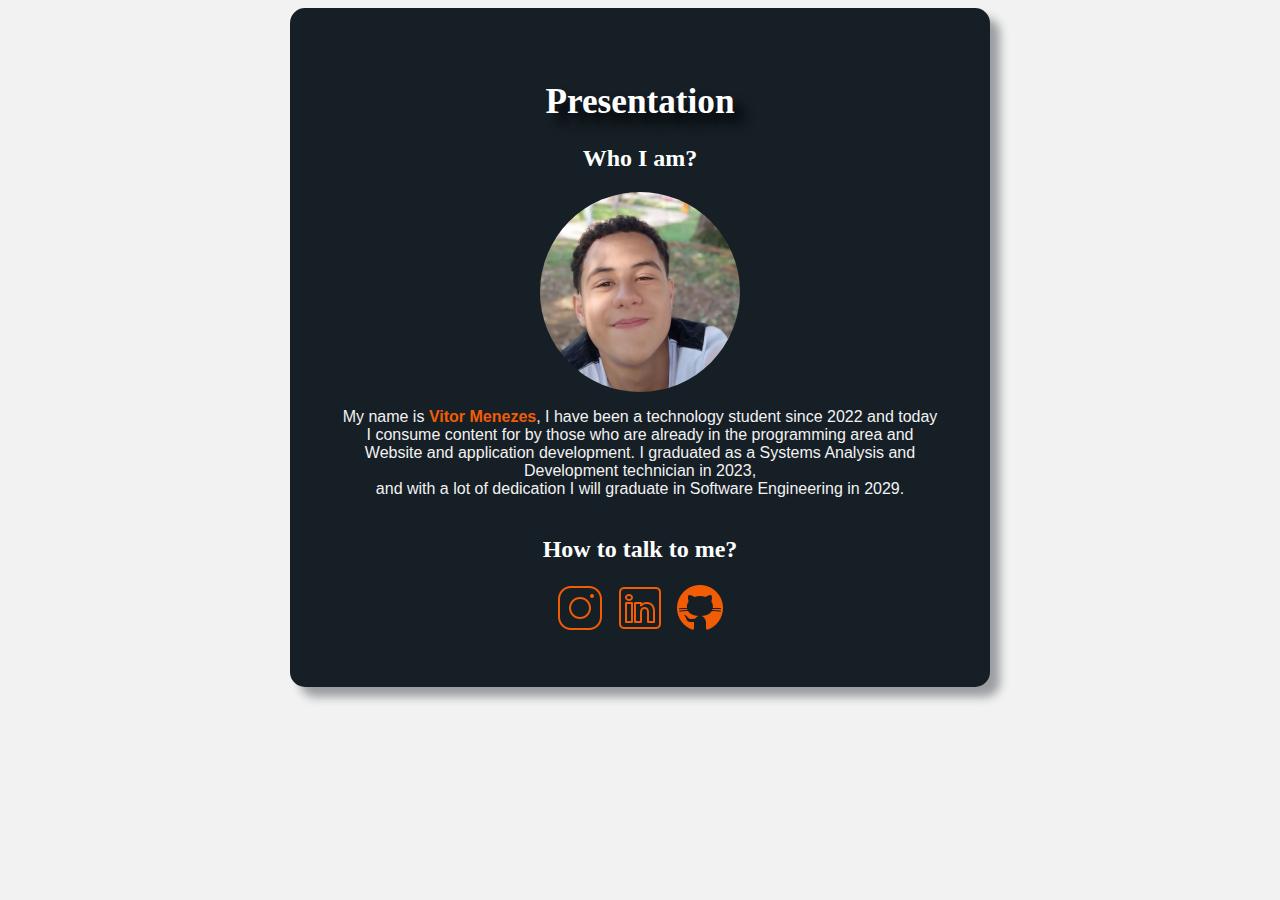
<file: MARK001 - APRESENTAÇÃO/index.html>
<!DOCTYPE html>
<html lang="pt-br">
<head>
    <meta charset="UTF-8">
    <meta name="viewport" content="width=device-width, initial-scale=1.0">
    <link rel="shortcut icon" href="html.icon.png" type="image/x-icon">
    <link rel="stylesheet" href="style.css">
    <link rel="shortcut icon" href="carta-v.png" type="image/x-icon">
    <title>Social</title>
    <style>
        .minha-imagem {
            width: 200px;
            height: 200px;
            border-radius: 50%;
            object-fit: cover;
            text-align: center;
        }
    </style>
</head>
<body>
    <main>
    <h1>Presentation</h1>
    <h2 class="h22">Who I am?</h2>

    <div class="center">
    <img src="vitor400.png" alt="vitor.imagem" class="minha-imagem">
    </div>

    <p class="mynome">My name is <strong>Vitor Menezes</strong>, I have been a technology student since 2022 and today I consume content for by those who are already in the programming area and<br>Website and application development. I graduated as a Systems Analysis and Development technician in 2023, <br>and with a lot of dedication I will graduate in Software Engineering in 2029.</br></br></p>

        <h2>How to talk to me?</h2>
            <div class="container">
                <abbr title="instagram"><a href="https://www.instagram.com/ovitormenezes/" target="_blank" rel="external"><img src="icons8-instagram-50.png" alt="25"></a></abbr>
                <abbr title="Linkedin"><a href=https://www.linkedin.com/in/vitor-menezes-38a96034a/ target="_blank" rel="external"><img src="icons8-linkedin-50.png" alt="25"></a></abbr>
                <abbr title="Github"><a href=https://github.com/VitorMenezes2005?tab=repositories target="_blank" rel="external"><img src="icons8-github-50.png" alt="25   "></a></abbr>
            </div>
    </main>
</body>
</html>
</file>
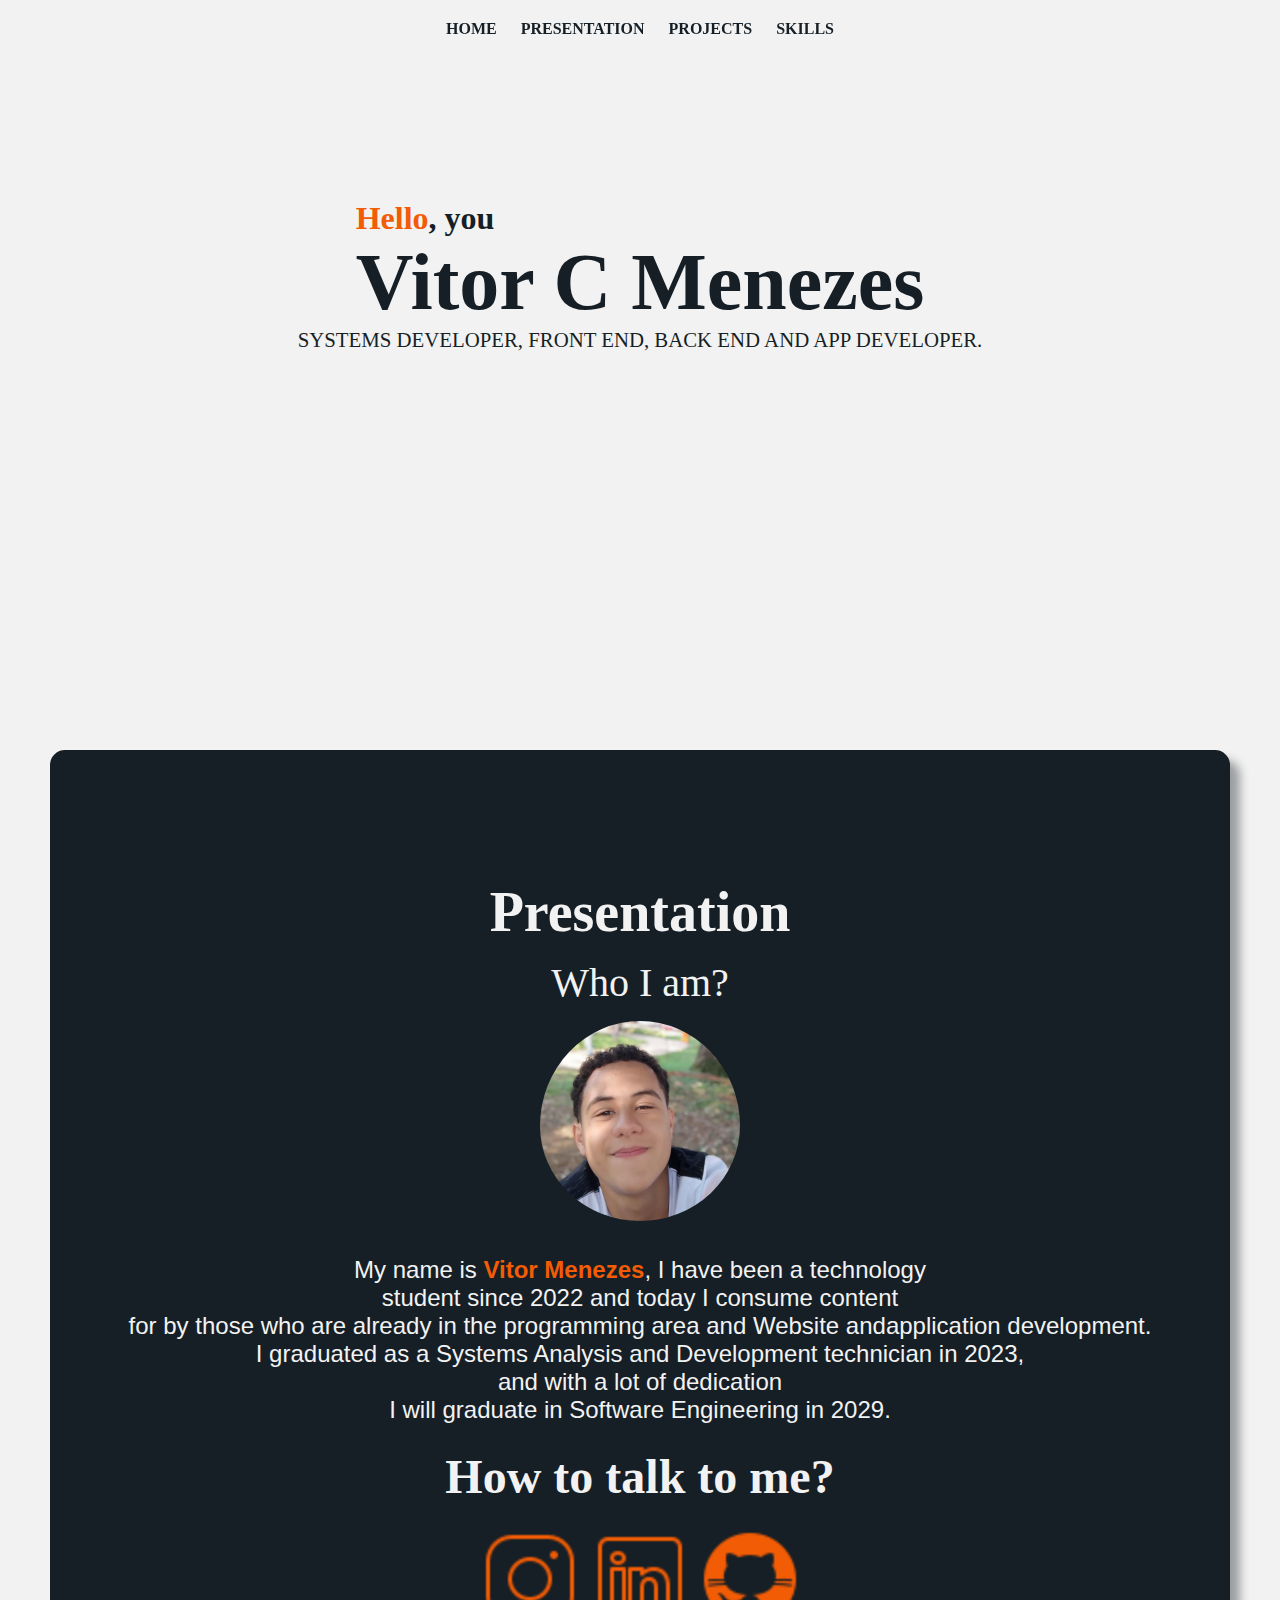
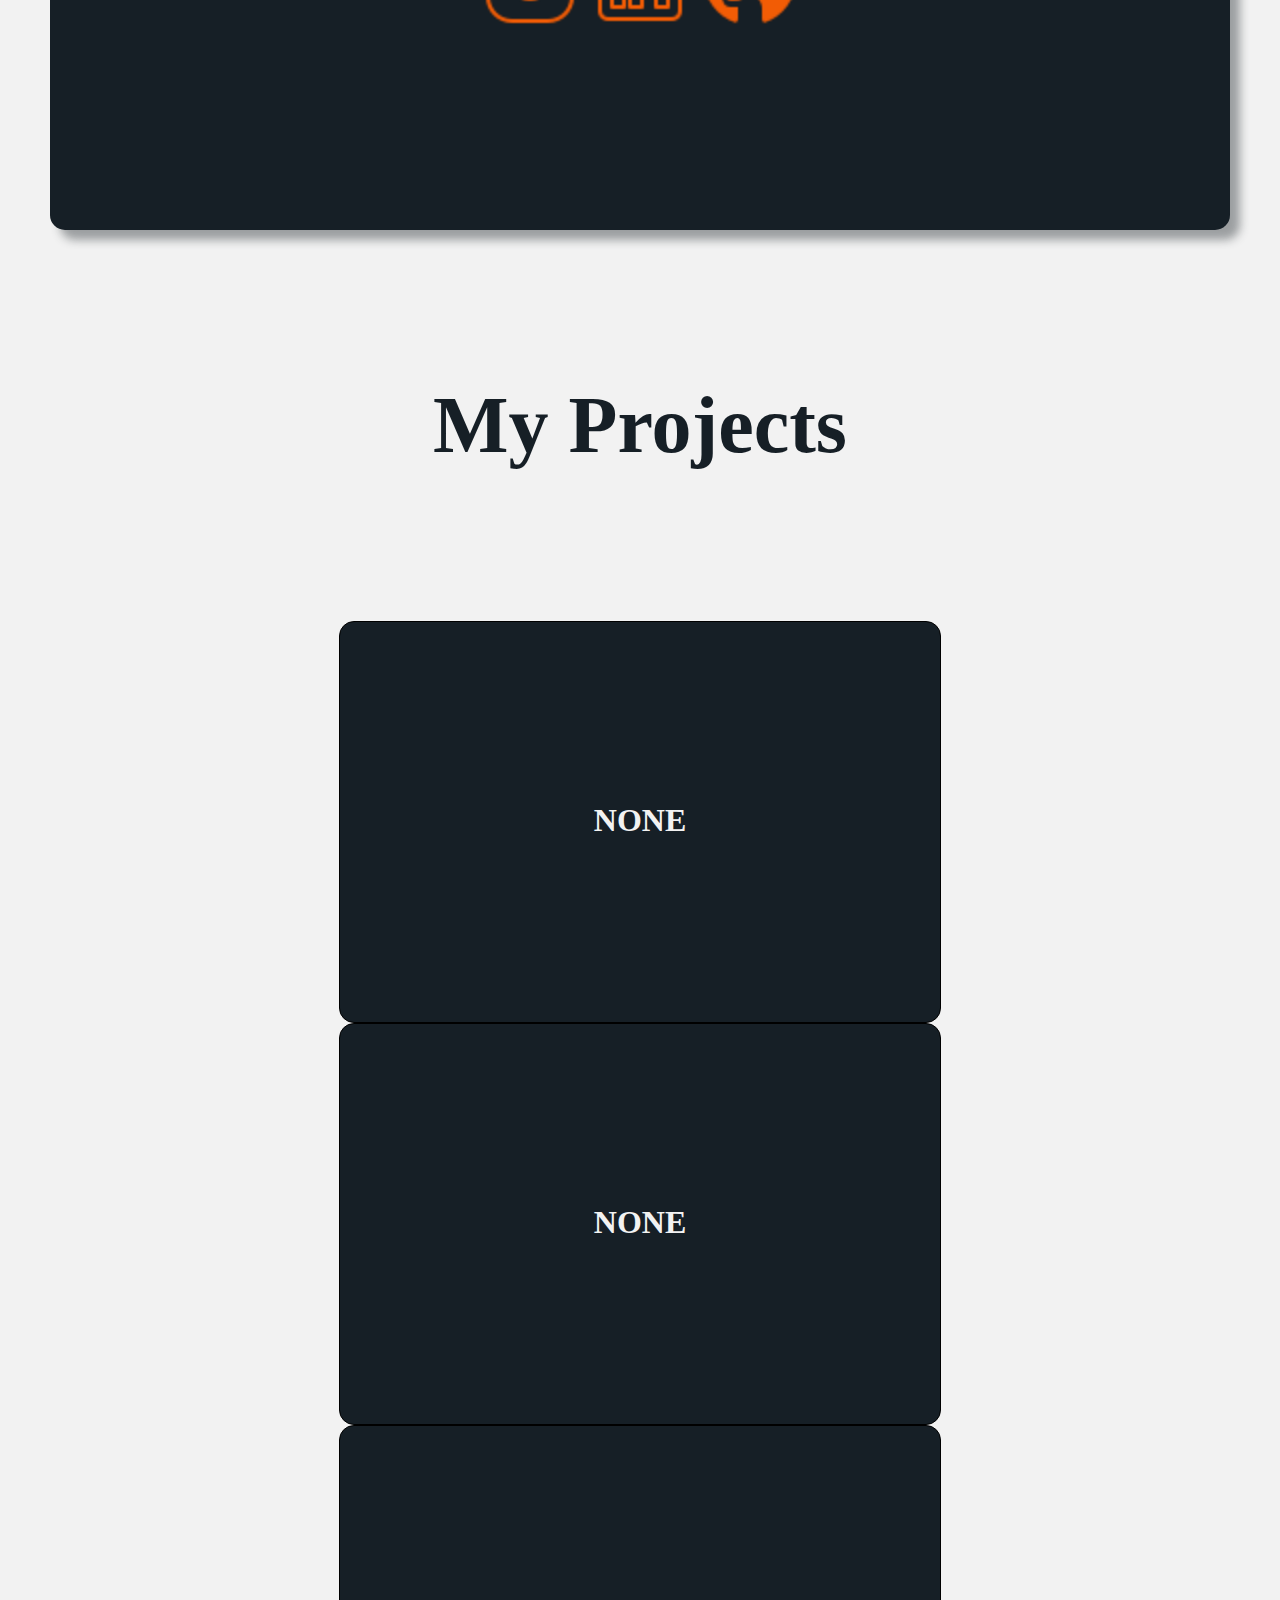
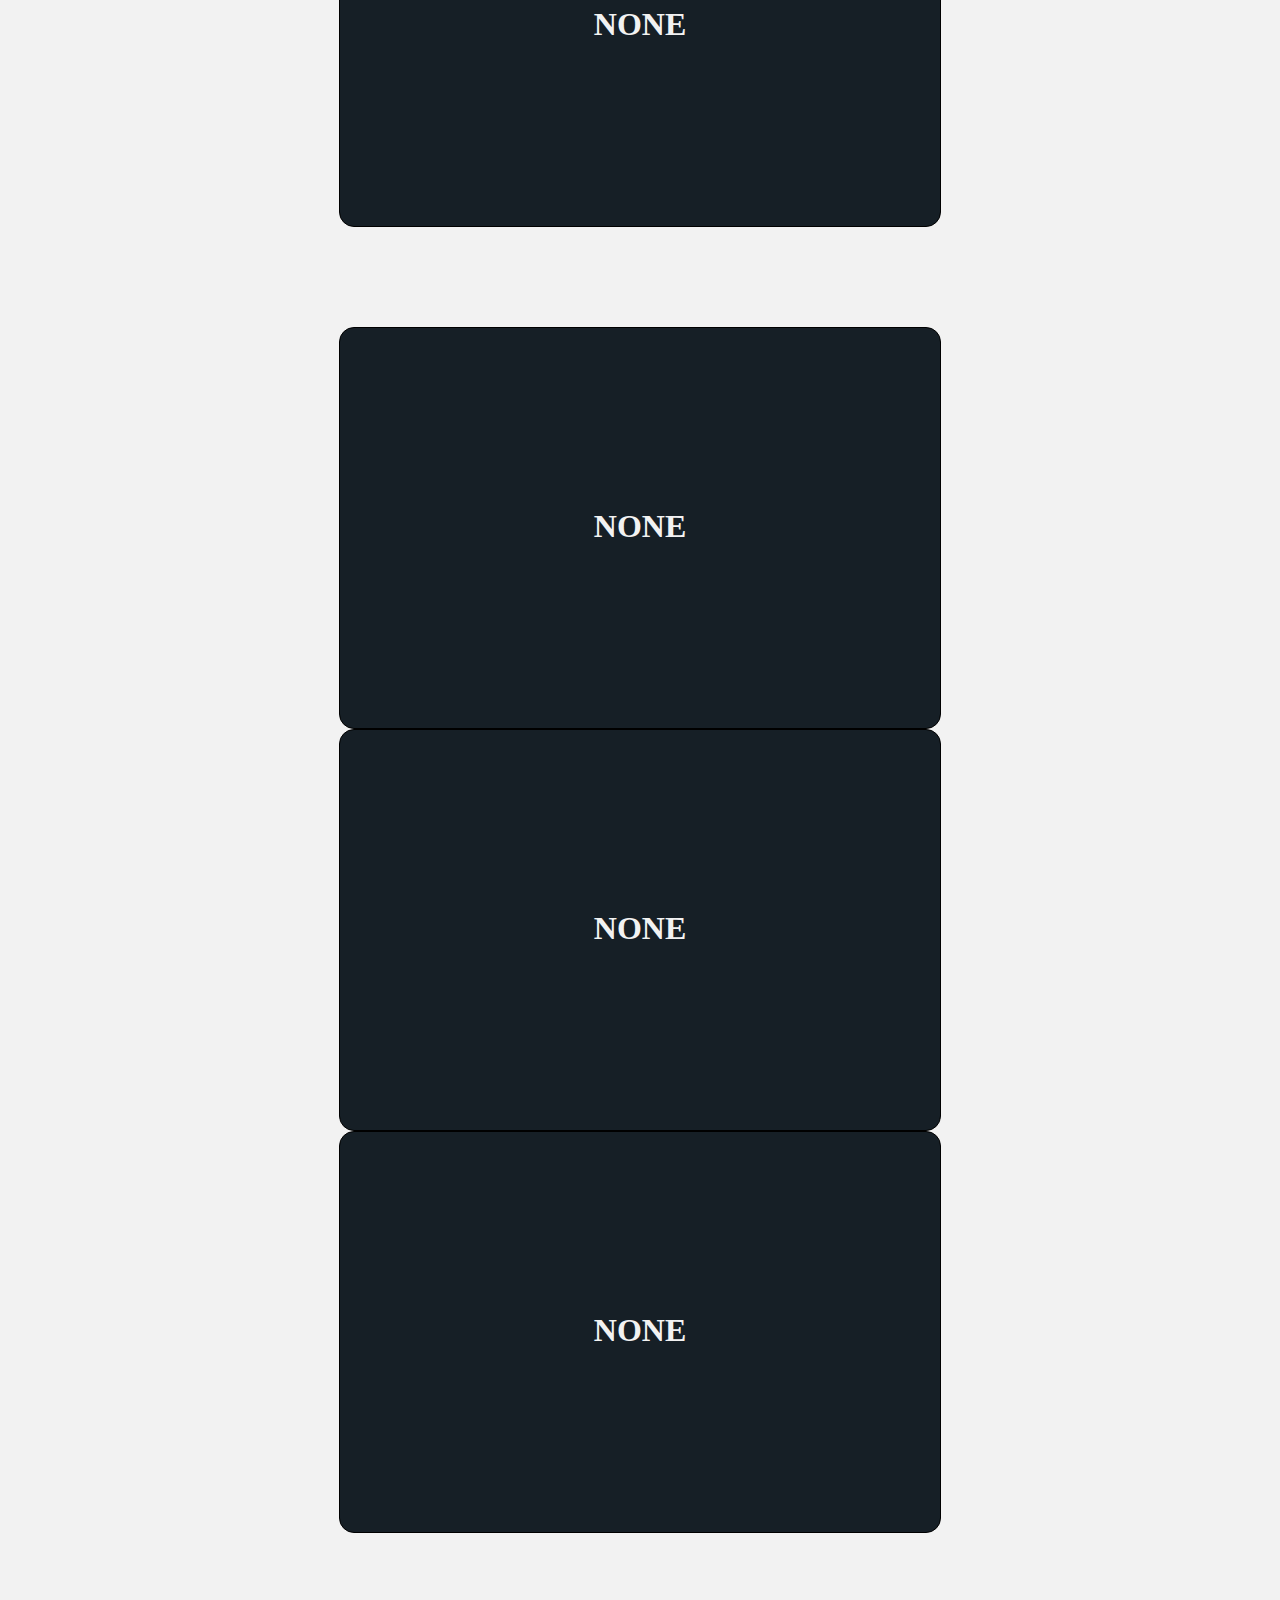
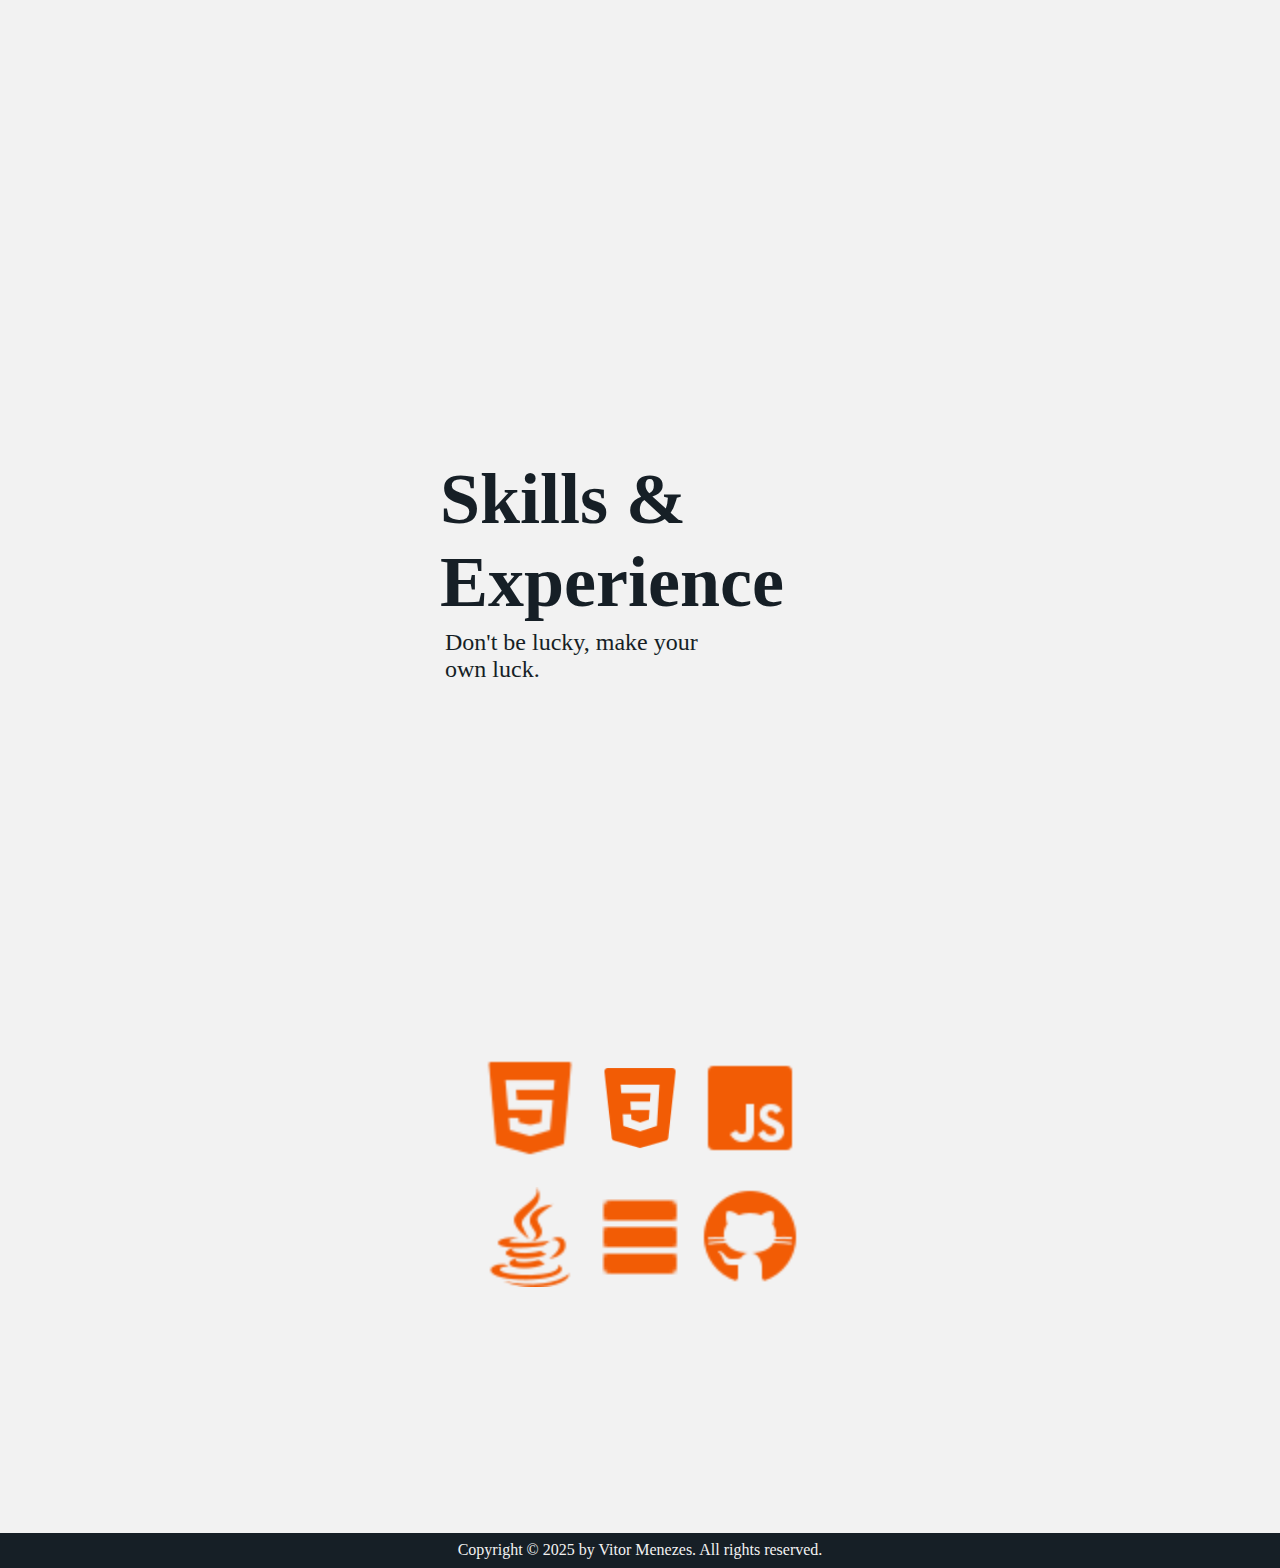
<file: MARK002 - PORTFÓLIO/portifolio.html>
<!DOCTYPE html>
<html lang="pt-br">

<head>
    <meta charset="UTF-8">
    <meta name="viewport" content="width=device-width, initial-scale=1.0">
    <link rel="stylesheet" href="style.css">
    <script src="script.js"></script>
    <style>
        html {
            scroll-behavior: smooth;
        }

        header {
            position: fixed;    
            top: 0;
            left: 0;
            width: 100%;
            z-index: 1000;
            transition: background 0.8s ease, opacity 0.5s ease;
            opacity: 1;
        }

        .header-scrolled {
            background: #F2F2F2;
        }

    </style>
    <title>Portifólio</title>
</head>

<body>
    <header>
        <a href="#sessaoZero">HOME</a>
        <a href="#sessaoDois">PRESENTATION</a>
        <a href="#sessaoTres">PROJECTS</a>
        <a href="#sessaoQuatro">SKILLS</a>
    </header>

    <section class="sectionOne" id="sessaoZero">
        <div class="nameCenter">
            <div class="hello">
                <h2><span style="color: #f25c05;">Hello</span>, you</h2>
            </div>
            <h1 class="oneH1"><span>V</span><span>i</span><span>t</span><span>o</span><span>r</span> <span>C</span>
                <span>M</span><span>e</span><span>n</span><span>e</span><span>z</span><span>e</span><span>s</span></h1>
            <p class="Oneparag">SYSTEMS DEVELOPER, FRONT END, BACK END AND APP DEVELOPER.</p>
        </div>
    </section>

    <section class="sectionTwo">
        <main class="mainOne">
            <h1 class="presentation" id="sessaoDois">Presentation</h1>
            <P class="iam">Who I am?</P>

            <div class="center">
                <img src="vitor3.png" alt="vitor.imagem" class="minha-imagem">
            </div>

            <p class="mynome">My name is <strong style="color: #f25c05;">Vitor Menezes</strong>, I have been a
                technology<br>
                student since 2022 and
                today I consume content
                </br> for by those who are already in the programming area and Website andapplication development.<br>I
                graduated as a Systems Analysis and Development technician in 2023,</br>and with a lot of dedication
                <br>I will graduate in Software Engineering in 2029.</br></p>

            <h2 class="talk">How to talk to me?</h2>
            <div class="container">
                <abbr title="instagram"><a href="https://www.instagram.com/ovitormenezes/" target="_blank"
                        rel="external"><img class="logoa" src="icons8-instagram-50.png" alt="25"></a></abbr>
                <abbr title="Linkedin"><a href=https://www.linkedin.com/in/vitor-menezes-38a96034a/ target="_blank"
                        rel="external"><img class="logoa" src="icons8-linkedin-50.png" alt="25"></a></abbr>
                <abbr title="Github"><a href=https://github.com/VitorMenezes2005?tab=repositories target="_blank"
                        rel="external"><img class="logoa" src="icons8-github-50.png" alt="25   "></a></abbr>
            </div>
        </main>
    </section>

    <section class="sectionThree">
        <div class="lineMyProjects" id="sessaoTres">
            <h1 class="myProjects">My Projects</h1>
        </div>
        <div class="cont">
            <div class="elemento">
                <h1 class="none">NONE</h1>
            </div>
            <div class="elemento">
                <h1 class="none">NONE</h1>
            </div>
            <div class="elemento">
                <h1 class="none">NONE</h1>
            </div>
        </div>
        <div class="cont">
            <div class="elemento">
                <h1 class="none">NONE</h1>
            </div>
            <div class="elemento">
                <h1 class="none">NONE</h1>
            </div>
            <div class="elemento">
                <h1 class="none">NONE</h1>
            </div>
        </div>
    </section>

    <section class="sectionFour">
        <div class="final">
            <div class="skills" id="sessaoQuatro">
                <h1 class="experience">Skills & <br>Experience</br></h1>
                <p class="citacaoFinal">Don't be lucky, make your <br>own luck.</br></p>
            </div>
            <div class="skills">
                <div class="imagensFinal">
                    <abbr title="HTML"><img class="logoa" src="icons8-html-50.png" alt="25"></abbr>
                    <abbr title="CSS"><img class="logoa" src="icons8-css-90.png" alt="25"></abbr>
                    <abbr title="JAVASCRIPT"><img class="logoa" src="icons8-javascript-50.png" alt="25"></abbr>
                </div>
                <div class="imagensFinal2">
                    <abbr title="JAVA"><img class="logoa" src="icons8-logo-java-coffee-cup-50.png" alt="25"></abbr>
                    <abbr title="BD SQL"><img class="logoa" src="icons8-database-30.png" alt="25"></abbr>
                    <abbr title="GIT-HUB"><img class="logoa" src="icons8-github-50.png" alt="25"></abbr>
                </div>
            </div>
        </div>
    </section>

    <footer>
        <p class="footerText">Copyright © 2025 by Vitor Menezes. All rights reserved.</p>
    </footer>
</body>

</html>
</file>
<file: MARK001 - APRESENTAÇÃO/style.css>
@charset "UTF-8";

body {
    background-color:#F2F2F2;
}

main {
    background-color:#161F26;
    min-width: 300px;
    max-width: 600px;
    border-radius: 15px;
    margin: auto;
    padding: 50px;
    box-shadow: 10px 10px 10px #3a414679;
}

h1, h2 {
    color: #FFFFFF;
}

h1 {
    text-align: center;
    text-shadow: 10px 10px 12px black ;
    font-size: 2.2em;
}

h2 { 
    text-align: center;
}

.h22 {
    text-align: center;
}

p {
    text-align: center;
    color: #F2F2F2;
    font-family: Arial, Helvetica, sans-serif;
}

.container {
    display: flex; /* Faz as imagens ficarem lado a lado */
    justify-content: center; /* Opcional: centraliza no eixo horizontal */
    gap: 10px; /* Espaço entre as imagens */
}

img {
    transition: transform 0.5s ease;
}

img:hover {
    transform: translateY(-10px);
}

strong {
    color: #f25c05;
}

a {
    color: #f25c05;
    text-decoration: none;
}

.center {
    display: flex;
    justify-content: center;
}

a:hover {
    text-decoration: underline;
}

a:active {
    color: #F2F2F2;
}
</file>
<file: MARK002 - PORTFÓLIO/style.css>
@charset "UTF-8";

* {
    padding: 0px;
    margin: 0px;
}

body{
    background-color: var(--corBranca);
}

:root{
    --corBranca: #F2F2F2;
    --corMarinho: #161F26;
    --corContraste: #f25c05;

    --fonteTitulo: serif;
}

::-webkit-scrollbar {
    width: 10px; 
}

::-webkit-scrollbar-track {
    background: var(--corBranca); 
}

::-webkit-scrollbar-thumb {
    background: var(--corContraste);
    border-radius: 5px;
}

header{ 
    text-align: center;
    min-height: 40px;
    padding-top: 20px;
    font-family: var(--fonteTitulo);
}

header a{
    color: var(--corMarinho);
    margin: 10px;
    text-decoration: none;
    border-radius: 5px;
    transition-duration: .7s;
    font-weight: bolder;
}

header > a:hover{
    background-color: var(--corContraste);
    padding: 10px;
    color: var(--corBranca);
}

h1, h2, p {
    font-family: var(--fonteTitulo);
    color: var(--corMarinho);
} 

.oneH1{
    font-size: 5.0em;
}

h2{
    font-size: 2.0em;
}

.Oneparag{
    font-size: 1.3em;
}

.sectionOne{
    min-height: 650px;
    min-width: 300px;   
}

.hello{
    padding-right:430px;
    min-width: 350px;
}

.nameCenter{
    text-align: center;
    padding-top: 200px;
}

.oneH1 > span:hover{
    color: var(--corContraste);
    transition: .3s;
}

.sectionTwo{
    margin-top: 50px;
    padding: 50px 50px;
}

.mainOne{
    margin: auto;
    background-color: var(--corMarinho);
    min-width: 300px;
    max-width: 2500px;
    min-height: 990px;
    padding-top: 90px;
    box-shadow: 10px 10px 10px #3a414679;
    border-radius: 15px;    
}

.sectionThree {
    min-height: 1300px;
    min-width: 300px;   
}

.talk {
    text-align: center;
    color: var(--corBranca);
    margin: 10px;
    font-size: 3.0em;
}

.presentation {
    text-align: center;
    color: var(--corBranca);
    font-size: 3.5em;
    padding-top: 40px;
}

.iam{
    text-align: center;
    color: var(--corBranca);
    margin: 15px;
    font-size: 2.5em;
}

.mynome{
    text-align: justify;
    color: var(--corBranca);
    margin: 25px;
    font-size: 1.5em;
}

.center {
    display: flex;
    justify-content: center;
}

.mynome {
    text-align: center;
    color: #F2F2F2;
    font-family: Arial, Helvetica, sans-serif;
}

.container {
    display: flex;
    justify-content: center;
    gap: 10px;
}

img {
    transition: transform 0.5s ease;
}

img:hover {
    transform: translateY(-10px);
}

.minha-imagem {
    width: 200px;
    height: 200px;
    padding-bottom: 10px;
    border-radius:50%;
    object-fit: cover;
    text-align: center;
}

.logoa{
    margin-top: 15px;
    width: 100px;
    height: 100px;
}

.myProjects {
    text-align: center;
    color: var(--corMarinho);
    font-size: 5.0em;
}

.lineMyProjects {
    padding: 100px 0px;
}

.cont {
    display: flex;
    justify-content: space-evenly;
    padding: 50px;
    flex-wrap: wrap;
    flex-direction: row;
}

.elemento{
    background-color: var(--corMarinho);
    border: 1px solid black;
    height: 400px;
    width: 600px;
    text-align: center;
    transition: transform 0.9s ease;
    border-radius: 15px;  
}

.elemento:hover {
    transform: translateY(-10px);
}

.none {
    padding-top: 180px;
    color: var(--corBranca);
}

.sectionFour{
    min-height: 1300px;
    min-width: 300px;   
}

.final {
    display: flex;
    justify-content: center;
    padding-top: 350px;
    flex-wrap: wrap;
    flex-direction: row;
}

.skills{
    height: 600px;
    min-width: 800px;
    text-align: center;
    transition: transform 0.9s ease;
    border-radius: 15px;    
}

.experience{
    color: var(--corMarinho);
    font-size: 4.5em;
    padding-top: 125px;
    text-align: justify;
    padding-left: 200px;
}

.citacaoFinal {
    color: var(--corMarinho);
    text-align: justify;
    padding-left: 200px;
    margin: 5px;
    font-size: 1.5em;
}

.imagensFinal{
    display: flex;
    justify-content: center;
    gap: 10px;
    padding-top: 110px;
}

.imagensFinal2{
    display: flex;
    justify-content: center;
    gap: 10px;
    padding-top: 10px;
}

footer {
    background-color: var(--corMarinho);
    height: 35px;
    text-align: center;
}

.footerText{
    color: var(--corBranca);
    margin: auto;
    padding: 8px;
    font-size: 1.0em;
}
</file>
